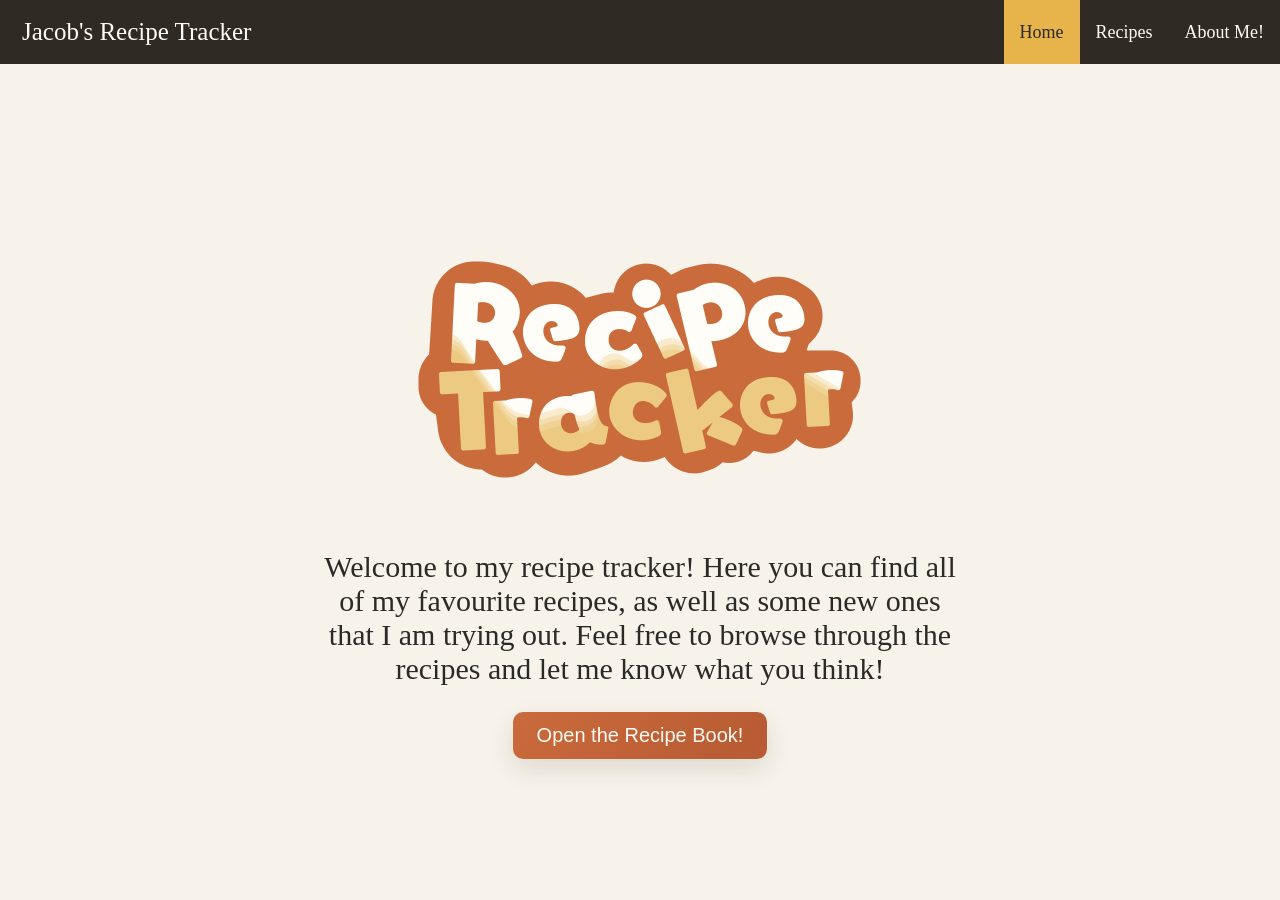
<file: index.html>
<!doctype html>
<html lang="en">
  <head>
    <title>Home - Jacob's Recipe Tracker</title>
    <meta charset="UTF-8" />
    <link rel="stylesheet" href="styles.css" />
  </head>
  <body>
    <header>
      <nav>
        <ul>
          <li class="title">
            <a href="home.html">Jacob's Recipe Tracker</a>
          </li>
          <li><a href="index.html" class="active">Home</a></li>
          <li><a href="home.html">Recipes</a></li>
          <li><a href="about.html">About Me!</a></li>
        </ul>
      </nav>
    </header>
    <main class="hero-content">
      <img
        src="recipe-tracker-logo.png"
        alt="Recipe Tracker Logo - DRAFT LOGO"
      />
      <p>
        Welcome to my recipe tracker! Here you can find all of my favourite
        recipes, as well as some new ones that I am trying out. Feel free to
        browse through the recipes and let me know what you think!
      </p>
      <button onclick="window.location.href = 'home.html'">
        Open the Recipe Book!
      </button>
    </main>
  </body>
</html>
</file>
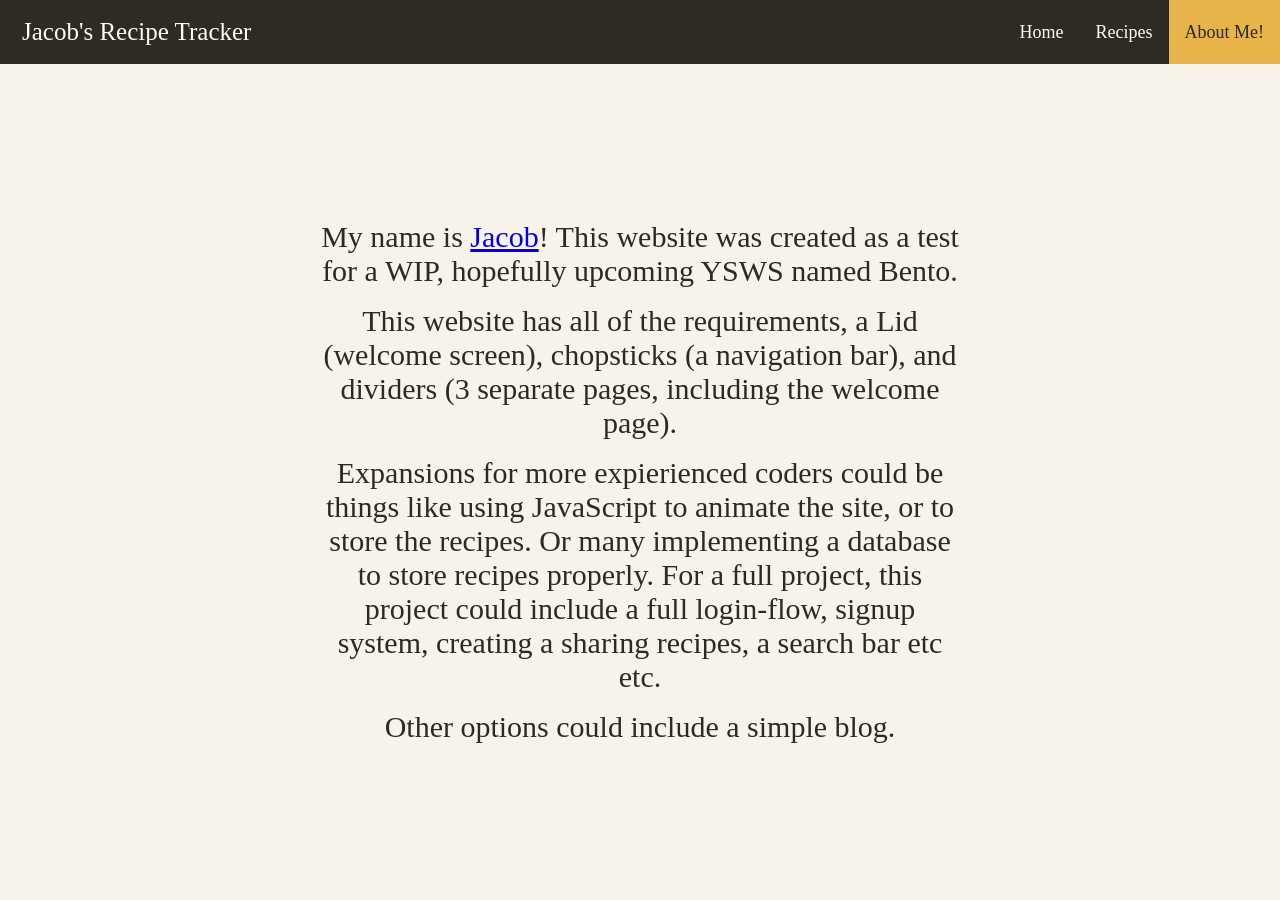
<file: about.html>
<!doctype html>
<html lang="en">
  <head>
    <title>About Me - Jacob's Recipe Tracker</title>
    <meta charset="UTF-8" />
    <link rel="stylesheet" href="styles.css" />
  </head>
  <body>
    <header>
      <nav>
        <ul>
          <li class="title">
            <a href="home.html">Jacob's Recipe Tracker</a>
          </li>
          <li><a href="index.html">Home</a></li>
          <li><a href="home.html">Recipes</a></li>
          <li><a href="about.html" class="active">About Me!</a></li>
        </ul>
      </nav>
    </header>

    <main class="hero-content">
      <p>
        My name is <a href="https://jacob.navaratne.uk/">Jacob</a>! This website
        was created as a test for a WIP, hopefully upcoming YSWS named Bento.
      </p>
      <p>
        This website has all of the requirements, a Lid (welcome screen),
        chopsticks (a navigation bar), and dividers (3 separate pages, including
        the welcome page).
      </p>
      <p>
        Expansions for more expierienced coders could be things like using
        JavaScript to animate the site, or to store the recipes. Or many
        implementing a database to store recipes properly. For a full project,
        this project could include a full login-flow, signup system, creating a
        sharing recipes, a search bar etc etc.
      </p>
      <p>Other options could include a simple blog.</p>
    </main>
  </body>
</html>
</file>
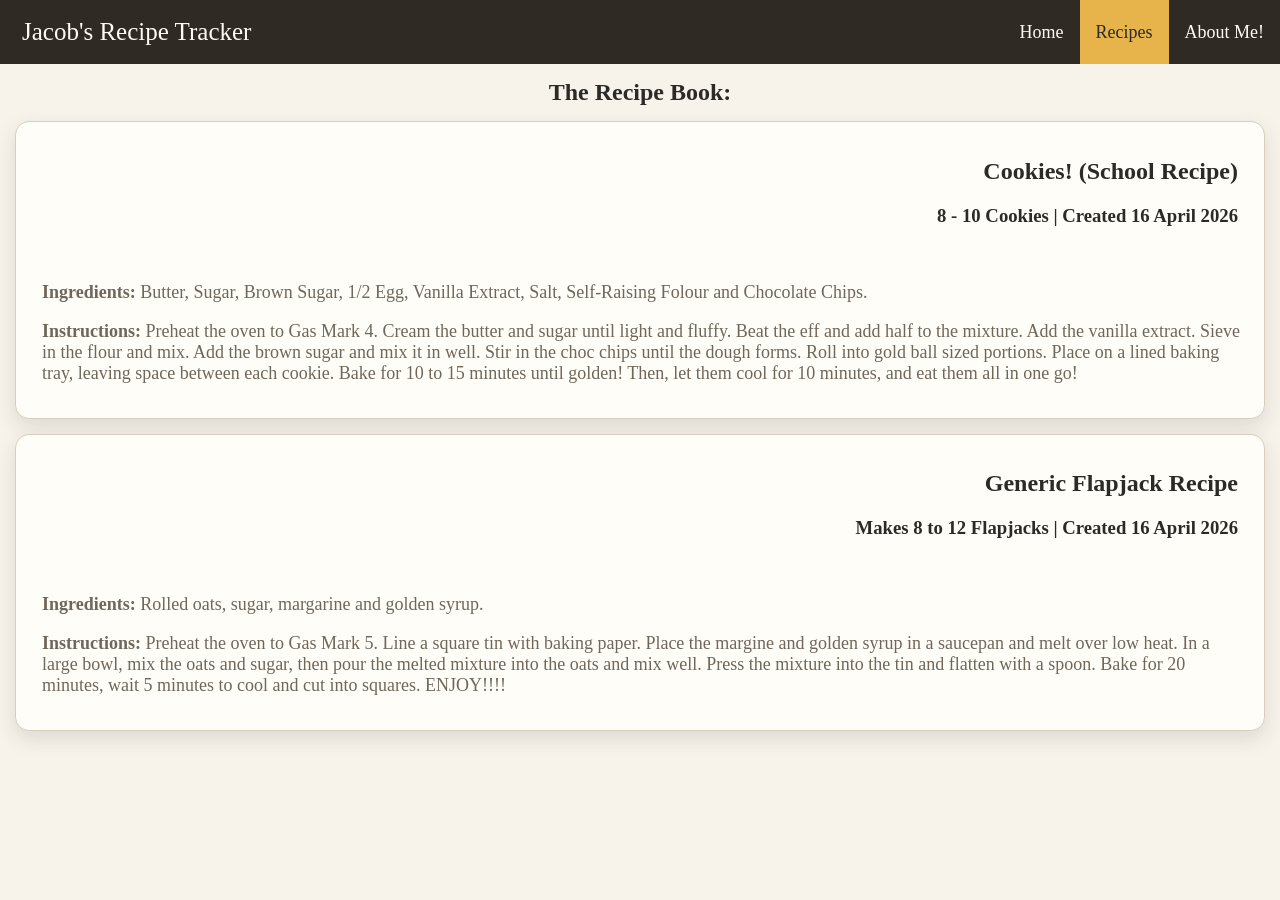
<file: home.html>
<!doctype html>
<html lang="en">
  <head>
    <title>Recipes - Jacob's Recipe Tracker</title>
    <meta charset="UTF-8" />
    <link rel="stylesheet" href="styles.css" />
  </head>
  <body>
    <header>
      <nav>
        <ul>
          <li class="title">
            <a href="home.html">Jacob's Recipe Tracker</a>
          </li>
          <li><a href="index.html">Home</a></li>
          <li><a href="home.html" class="active">Recipes</a></li>
          <li><a href="about.html">About Me!</a></li>
        </ul>
      </nav>
    </header>

    <section id="recipes">
      <h1 id="recipe-title">The Recipe Book:</h1>

      <!-- ok so recipes go below, just copy the aabove card then just edit it below, each card should have the same styling  -->

      <div class="recipe-card">
        <h2>Cookies! (School Recipe)</h2>
        <h3>8 - 10 Cookies | Created 16 April 2026</h3>
        <br />
        <p>
          <strong>Ingredients:</strong> Butter, Sugar, Brown Sugar, 1/2 Egg,
          Vanilla Extract, Salt, Self-Raising Folour and Chocolate Chips.
        </p>
        <p>
          <strong>Instructions:</strong> Preheat the oven to Gas Mark 4. Cream
          the butter and sugar until light and fluffy. Beat the eff and add half
          to the mixture. Add the vanilla extract. Sieve in the flour and mix.
          Add the brown sugar and mix it in well. Stir in the choc chips until
          the dough forms. Roll into gold ball sized portions. Place on a lined
          baking tray, leaving space between each cookie. Bake for 10 to 15
          minutes until golden! Then, let them cool for 10 minutes, and eat them
          all in one go!
        </p>
      </div>

      <div class="recipe-card">
        <h2>Generic Flapjack Recipe</h2>
        <h3>Makes 8 to 12 Flapjacks | Created 16 April 2026</h3>
        <br />
        <p>
          <strong>Ingredients:</strong> Rolled oats, sugar, margarine and golden
          syrup.
        </p>
        <p>
          <strong>Instructions:</strong> Preheat the oven to Gas Mark 5. Line a
          square tin with baking paper. Place the margine and golden syrup in a
          saucepan and melt over low heat. In a large bowl, mix the oats and
          sugar, then pour the melted mixture into the oats and mix well. Press
          the mixture into the tin and flatten with a spoon. Bake for 20
          minutes, wait 5 minutes to cool and cut into squares. ENJOY!!!!
        </p>
      </div>

      <!-- i want to stop prettify from messing my spacing up so RECIPES STOP HEREEEE! -->
    </section>
  </body>
</html>
</file>
<file: styles.css>
body {
  background: #f7f3ea;
  color: #2b2a26;
  cursor: default;
  margin: 0;
  padding-top: 64px;
  font-family: Georgia, "Times New Roman", serif;
}

.hero-content {
  min-height: calc(100vh - 64px);
  display: flex;
  flex-direction: column;
  justify-content: center;
  align-items: center;
  text-align: center;
  gap: 16px;
  padding: 0 16px;
}

.hero-content p {
  max-width: 640px;
  margin: 0;
  font-size: 30px;
  color: #2b2a26;
}

.hero-content button {
  font-size: 20px;
  padding: 12px 24px;
  border: none;
  margin-top: 10px;
  border-radius: 10px;
  background: linear-gradient(135deg, #c96b3b, #b85a32);
  color: #fffaf4;
  cursor: pointer;
  box-shadow: 0 10px 24px rgba(43, 42, 38, 0.12);
}

.hero-content button:hover {
  transform: translateY(-1px);
  box-shadow: 0 14px 28px rgba(43, 42, 38, 0.16);
  filter: brightness(1.03);
}

.hero-content button:active {
  transform: translateY(0);
}

nav {
  position: fixed;
  top: 0;
  left: 0;
  width: 100%;
  height: 64px;
}

ul {
  list-style-type: none;
  margin: 0;
  padding: 0;
  background-color: #2f2a24;
  display: flex;
  justify-content: flex-end;
  align-items: stretch;
  height: 100%;
}

ul li {
  height: 100%;
}

.title {
  margin-right: auto;
  padding-left: 6px;
}

.title a {
  display: flex;
  align-items: center;
  color: #fffaf4;
  font-size: 25px;
}

ul li a {
  display: flex;
  align-items: center;
  justify-content: center;
  color: #fffaf4;
  padding: 0 16px;
  text-decoration: none;
  font-size: 18px;
  height: 100%;
  box-sizing: border-box;
}

ul li a:hover {
  background-color: #463f37;
}

ul li a.active {
  background-color: #e7b44c;
  color: #2b2a26;
}
#recipe-title {
  text-align: center;
  margin: 15px;
  color: #2b2a26;
}

.recipe-card {
  margin: 15px;
  border: 1px solid #d9cdbb;
  border-radius: 14px;
  padding: 16px;
  background-color: #fffdf8;
  box-shadow: 0 8px 20px rgba(43, 42, 38, 0.12);
}

.recipe-card h2,
h3 {
  text-align: right;
  padding-right: 10px;
  color: #2b2a26;
}

.recipe-card p {
  text-align: left;
  padding-left: 10px;
  font-size: 18px;
  color: #6f675c;
}
</file>
